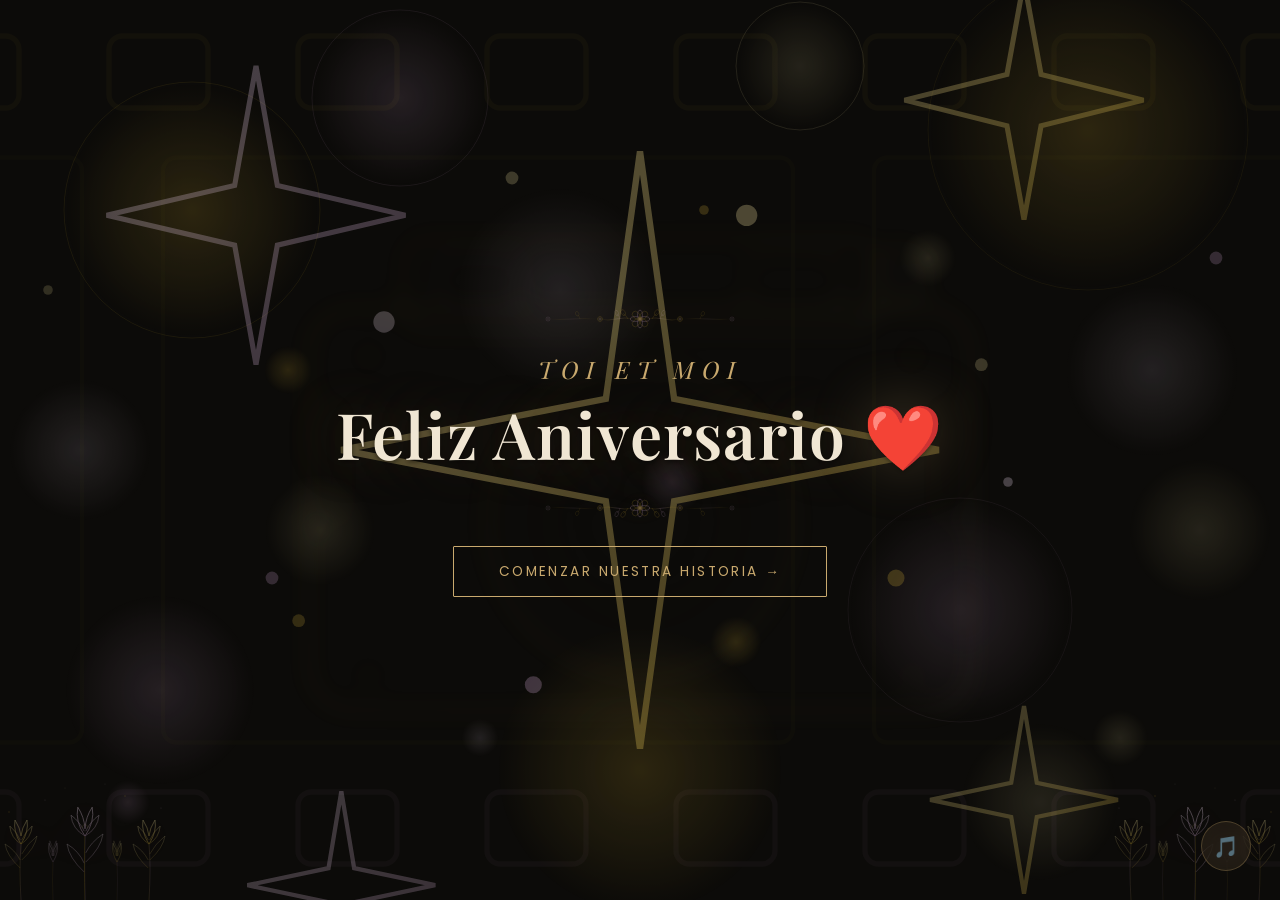
<file: index.html>
<!DOCTYPE html>
<html lang="es">
<head>
  <meta charset="UTF-8"/>
  <meta name="viewport" content="width=device-width, initial-scale=1.0"/>

  <!-- ═══ OPEN GRAPH ═══ -->
  <meta property="og:title"        content="Toi et Moi ❤️"/>
  <meta property="og:description"  content="Feliz Aniversario — Un regalo especial para ti, corazón 🌷"/>
  <meta property="og:image"        content="img/foto-novios.jpg"/>
  <meta property="og:image:width"  content="1200"/>
  <meta property="og:image:height" content="630"/>
  <meta property="og:type"         content="website"/>
  <meta property="og:url"          content="https://toi-et-moi.netlify.app"/>
  <meta name="twitter:card"        content="summary_large_image"/>
  <meta name="twitter:title"       content="Toi et Moi ❤️"/>
  <meta name="twitter:description" content="Feliz Aniversario 🌷"/>
  <meta name="twitter:image"       content="img/foto-novios.jpg"/>

  <title>Toi et Moi ❤️</title>

  <!-- ═══ TIPOGRAFÍAS ═══ -->
  <link rel="preconnect" href="https://fonts.googleapis.com"/>
  <link rel="preconnect" href="https://fonts.gstatic.com" crossorigin/>
  <link href="https://fonts.googleapis.com/css2?family=Playfair+Display:ital,wght@0,400;0,600;0,700;1,400;1,600&family=Poppins:wght@300;400;500&display=swap" rel="stylesheet"/>

  <link rel="stylesheet" href="style.css"/>
</head>
<body>

  <!-- ══════════════════════════════════════
       ESCENA 1 — HERO / PORTADA
       ══════════════════════════════════════ -->
  <section class="scene" id="scene-1">

    <!-- Fondo: cámara enorme desenfocada -->
    <div class="hero-bg" aria-hidden="true">
      <img src="img/camera.svg" alt="" class="hero-camera"/>
    </div>

    <!-- Bokeh SVG -->
    <div class="hero-bokeh" aria-hidden="true">
      <img src="img/bokeh.svg" alt="" class="bokeh-svg"/>
    </div>

    <!-- Film texture SVG -->
    <div class="film-overlay" aria-hidden="true">
      <img src="img/film-texture.svg" alt="" class="film-svg"/>
    </div>

    <!-- Tulipanes laterales -->
    <div class="tulip-left" aria-hidden="true">
      <img src="img/tulips.svg" alt=""/>
    </div>
    <div class="tulip-right" aria-hidden="true">
      <img src="img/tulips.svg" alt=""/>
    </div>

    <!-- Sparkles -->
    <div class="sparkles-overlay" aria-hidden="true">
      <img src="img/sparkles.svg" alt="" class="sparkles-svg"/>
    </div>

    <!-- Contenido central -->
    <div class="hero-content">
      <div class="floral-top" aria-hidden="true">
        <img src="img/floral-divider.svg" alt="" class="floral-svg floral-svg--top"/>
      </div>

      <p  class="hero-eyebrow  anim-fade-up" style="--d:0.3s">Toi et Moi</p>
      <h1 class="hero-title    anim-fade-up" style="--d:0.7s">
        Feliz Aniversario&nbsp;❤️
      </h1>

      <div class="floral-bottom" aria-hidden="true">
        <img src="img/floral-divider.svg" alt="" class="floral-svg floral-svg--bottom"/>
      </div>

      <button
        class="btn-primary anim-fade-up"
        style="--d:1.2s"
        id="btn-comenzar"
      >
        Comenzar nuestra historia&nbsp;→
      </button>
    </div>

  </section>

  <!-- ══════════════════════════════════════
       ESCENA 2 — FLASH + POLAROID
       ══════════════════════════════════════ -->
  <section class="scene hidden" id="scene-2">

    <div class="film-overlay" aria-hidden="true">
      <img src="img/film-texture.svg" alt="" class="film-svg"/>
    </div>

    <div class="bokeh-subtle" aria-hidden="true">
      <img src="img/bokeh.svg" alt="" class="bokeh-svg bokeh-svg--soft"/>
    </div>

    <!-- Cámara centrada que "dispara" -->
    <div class="s2-camera-wrap" id="s2-camera-wrap">
      <img src="img/camera.svg" alt="" class="s2-camera-img"/>
      <div class="s2-flash-burst" id="s2-flash-burst" aria-hidden="true"></div>
    </div>

    <!-- Polaroid que sale de la cámara -->
    <div class="polaroid-wrap hidden" id="polaroid-wrap">
      <div class="polaroid" id="polaroid">
        <div class="polaroid-inner">
          <div class="polaroid-reveal" id="polaroid-reveal">
            <img
              src="img/foto-novios.jpg"
              alt="Nosotros ❤️"
              class="polaroid-img"
              id="polaroid-img"
            />
          </div>
        </div>
        <p class="polaroid-caption">Nosotros ❤️</p>
      </div>
    </div>

  </section>

  <!-- ══════════════════════════════════════
       ESCENA 3 — CARTA (máquina de escribir)
       ══════════════════════════════════════ -->
  <section class="scene hidden" id="scene-3">

    <div class="film-overlay" aria-hidden="true">
      <img src="img/film-texture.svg" alt="" class="film-svg"/>
    </div>

    <div class="bokeh-subtle" aria-hidden="true">
      <img src="img/bokeh.svg" alt="" class="bokeh-svg bokeh-svg--soft"/>
    </div>

    <!-- Sparkles decorativos -->
    <div class="sparkles-overlay sparkles-overlay--soft" aria-hidden="true">
      <img src="img/sparkles.svg" alt="" class="sparkles-svg"/>
    </div>

    <div class="s3-layout">

      <!-- Polaroid a la izquierda -->
      <div class="s3-photo anim-slide-left" style="--d:0.2s">
        <div class="polaroid polaroid--small">
          <div class="polaroid-inner">
            <img
              src="img/foto-novios.jpg"
              alt="Nosotros ❤️"
              class="polaroid-img"
            />
          </div>
          <p class="polaroid-caption">Nosotros ❤️</p>
        </div>
      </div>

      <!-- Carta a la derecha -->
      <div class="s3-carta anim-slide-right" style="--d:0.4s">
        <div class="floral-carta-top" aria-hidden="true">
          <img src="img/floral-divider.svg" alt="" class="floral-svg floral-svg--carta"/>
        </div>

        <h2 class="carta-title">Feliz Aniversario</h2>

        <p class="carta-text" id="typewriter-text"></p>

        <!-- Botón aparece al terminar el typewriter -->
        <div class="s3-btn-wrap hidden" id="s3-btn-wrap">
          <button class="btn-heart" id="btn-abrazo">
            Descubre ❤️
          </button>
        </div>
      </div>

    </div>

  </section>

  <!-- ══════════════════════════════════════
       ESCENA 4 — CORAZONES / EXPLOSIÓN
       ══════════════════════════════════════ -->
  <section class="scene hidden" id="scene-4">

    <div class="film-overlay" aria-hidden="true">
      <img src="img/film-texture.svg" alt="" class="film-svg"/>
    </div>

    <!-- Lluvia de símbolos -->
    <div class="rain-container" id="rain-container" aria-hidden="true"></div>

    <!-- Anillos de expansión -->
    <div class="burst-rings" id="burst-rings" aria-hidden="true">
      <div class="burst-ring br1"></div>
      <div class="burst-ring br2"></div>
      <div class="burst-ring br3"></div>
    </div>

    <!-- Sparkles grandes -->
    <div class="sparkles-overlay sparkles-overlay--full" aria-hidden="true">
      <img src="img/sparkles.svg" alt="" class="sparkles-svg sparkles-svg--big"/>
    </div>

    <div class="s4-center">
      <p class="s4-word anim-pop" style="--d:0.1s">❤️</p>
      <p class="s4-word anim-pop" style="--d:0.35s">🌸</p>
      <p class="s4-word anim-pop" style="--d:0.6s">✨</p>
    </div>

  </section>

  <!-- ══════════════════════════════════════
       ESCENA 5 — FOTO COLGADA
       ══════════════════════════════════════ -->
  <section class="scene hidden" id="scene-5">

    <div class="film-overlay" aria-hidden="true">
      <img src="img/film-texture.svg" alt="" class="film-svg"/>
    </div>

    <div class="bokeh-subtle" aria-hidden="true">
      <img src="img/bokeh.svg" alt="" class="bokeh-svg bokeh-svg--soft"/>
    </div>

    <!-- SVGs decorativos flotantes -->
    <div class="s5-deco" aria-hidden="true">
      <img src="img/watermelon.svg" alt="" class="deco-svg deco-watermelon"/>
      <img src="img/chocolate.svg"  alt="" class="deco-svg deco-chocolate"/>
      <img src="img/pin.svg"        alt="" class="deco-svg deco-pin"/>
    </div>

    <!-- Foto colgada con hilo -->
    <div class="hung-wrap" id="hung-wrap">
      <div class="hung-nail" aria-hidden="true">📎</div>
      <div class="hung-string" aria-hidden="true"></div>
      <div class="hung-photo" id="hung-photo">
        <img
          src="img/foto-novios.jpg"
          alt="Nosotros ❤️"
          class="hung-img"
        />
        <div class="hung-heart" aria-hidden="true">❤️</div>
      </div>
    </div>

    <p class="s5-quote anim-fade-up" style="--d:1s">
      Gracias por escribir la historia<br/>más bonita de mi vida
    </p>

    <!-- Botón siguiente -->
    <button class="btn-sobre anim-fade-up" style="--d:1.6s" id="btn-sobre">
      Leer tu carta&nbsp;✉️
    </button>

  </section>

  <!-- ══════════════════════════════════════
       ESCENA 6 — SOBRE / CARTA FINAL
       ══════════════════════════════════════ -->
  <section class="scene hidden" id="scene-6">

    <div class="film-overlay" aria-hidden="true">
      <img src="img/film-texture.svg" alt="" class="film-svg"/>
    </div>

    <div class="bokeh-subtle" aria-hidden="true">
      <img src="img/bokeh.svg" alt="" class="bokeh-svg bokeh-svg--soft"/>
    </div>

    <!-- Tulipanes cierre -->
    <div class="tulip-left tulip-left--s6" aria-hidden="true">
      <img src="img/tulips.svg" alt=""/>
    </div>
    <div class="tulip-right tulip-right--s6" aria-hidden="true">
      <img src="img/tulips.svg" alt=""/>
    </div>

    <!-- Lluvia de tulipanes, corazones y sandías -->
    <div class="letter-rain" id="letter-rain" aria-hidden="true"></div>

    <!-- Sparkles -->
    <div class="sparkles-overlay sparkles-overlay--soft" aria-hidden="true">
      <img src="img/sparkles.svg" alt="" class="sparkles-svg"/>
    </div>

    <!-- Ícono sobre -->
    <div class="s6-envelope anim-pop" style="--d:0.2s">✉️</div>

    <!-- Carta final -->
    <div class="s6-letter anim-fade-up" style="--d:0.6s">

      <div class="floral-carta-top" aria-hidden="true">
        <img src="img/floral-divider.svg" alt="" class="floral-svg floral-svg--carta"/>
      </div>

      <p class="s6-para-ti">Para ti ❤️</p>

      <div class="s6-text" id="s6-text">
        <p>
          Gracias por llenar mi vida de momentos tan hermosos,
          dulces e inolvidables.
        </p>
        <p>
          Cada día contigo florece como los tulipanes que tanto amas;
          es tan dulce como esa fruta que lleva tu nombre y tan mágico
          como ese universo de luces, cámaras y transiciones que refleja
          la forma tan bonita en la que ves el mundo.
        </p>
        <p>
          Contigo aprendí que el hogar no siempre es un lugar;
          a veces tiene un nombre, una sonrisa y un abrazo.
        </p>
        <p class="s6-highlight">Eres mi lugar favorito.</p>
        <p>
          Gracias por cada risa, cada aventura, cada fotografía que guarda
          nuestros recuerdos y por hacer que incluso los días más sencillos
          se conviertan en mis favoritos.
        </p>
        <p>
          Hoy solo quiero recordarte cuánto te amo y lo agradecido que estoy
          por compartir mi vida contigo.
        </p>
        <p class="s6-firma">
          Feliz Aniversario, corazón mío.<br/>
          <span>Te amo infinitamente. ❤️</span>
        </p>
      </div>

      <div class="floral-carta-bottom" aria-hidden="true">
        <img src="img/floral-divider.svg" alt="" class="floral-svg floral-svg--carta"/>
      </div>

      <!-- Cierre final -->
      <div class="s6-closing" id="s6-closing">
        <p class="s6-closing-intro">Aquí todavía faltan muchas fotografías…</p>
        <p class="s6-dots">. . .</p>
        <p class="s6-closing-main">
          Porque mis recuerdos favoritos<br/>
          todavía no los hemos vivido.
        </p>
        <p class="s6-dots">. . .</p>
        <p class="s6-closing-siempre">Siempre tú.</p>
        <p class="s6-closing-siempre">Siempre nosotros.</p>
        <p class="s6-closing-heart">❤️</p>
      </div>

      <button class="btn-restart" id="btn-restart">
        Volver al inicio&nbsp;🔄
      </button>

    </div>

  </section>

  <!-- ══════════════════════════════════════
       TRANSICIÓN FLASH GLOBAL
       ══════════════════════════════════════ -->
  <div class="flash-overlay" id="flash-overlay" aria-hidden="true"></div>

  <!-- ══════════════════════════════════════
       BOTÓN MÚSICA
       ══════════════════════════════════════ -->
  <button class="music-btn" id="music-btn" aria-label="Música">🎵</button>

  <audio id="bg-music" loop>
    <source src="music/je-taime.mp3" type="audio/mpeg"/>
  </audio>

  <script src="script.js"></script>
</body>
</html>
</file>
<file: style.css>
/* ══════════════════════════════════════════════
   RESET & VARIABLES
   ══════════════════════════════════════════════ */
*, *::before, *::after {
  margin: 0;
  padding: 0;
  box-sizing: border-box;
}

:root {
  --bg:          #0c0b09;
  --gold:        #c9a96e;
  --gold-light:  #e8d5b0;
  --rose:        #d4a0c0;
  --cream:       #f0e6d3;
  --muted:       #7a6a5a;
  --white:       #ffffff;

  --serif:       'Playfair Display', Georgia, serif;
  --sans:        'Poppins', 'Helvetica Neue', Arial, sans-serif;

  --ease:        cubic-bezier(0.4, 0, 0.2, 1);
  --spring:      cubic-bezier(0.34, 1.56, 0.64, 1);
}

html, body {
  width: 100%;
  height: 100%;
  background: var(--bg);
  color: var(--cream);
  font-family: var(--sans);
  font-weight: 300;
  overflow: hidden;
}

img { display: block; max-width: 100%; }
button { font-family: var(--sans); cursor: pointer; }

/* ══════════════════════════════════════════════
   ESCENAS
   ══════════════════════════════════════════════ */
.scene {
  position: fixed;
  inset: 0;
  width: 100%;
  height: 100%;
  display: flex;
  flex-direction: column;
  align-items: center;
  justify-content: center;
  overflow: hidden;
  opacity: 1;
  transform: translateY(0);
  transition: opacity 0.7s var(--ease), transform 0.7s var(--ease);
  z-index: 1;
}

.scene.hidden {
  opacity: 0;
  pointer-events: none;
  transform: translateY(24px);
}

.scene.visible {
  opacity: 1;
  pointer-events: all;
  transform: translateY(0);
}

/* ══════════════════════════════════════════════
   CAPAS GLOBALES (bokeh, film, sparkles)
   ══════════════════════════════════════════════ */

/* Film texture */
.film-overlay {
  position: absolute;
  inset: 0;
  pointer-events: none;
  z-index: 2;
  overflow: hidden;
}

.film-svg {
  width: 100%;
  height: 100%;
  object-fit: cover;
  opacity: 0.06;
  mix-blend-mode: screen;
}

/* Bokeh */
.hero-bokeh,
.bokeh-subtle {
  position: absolute;
  inset: 0;
  pointer-events: none;
  z-index: 1;
  overflow: hidden;
}

.bokeh-svg {
  width: 100%;
  height: 100%;
  object-fit: cover;
  opacity: 0.55;
  animation: bokehDrift 12s ease-in-out infinite alternate;
}

.bokeh-svg--soft {
  opacity: 0.3;
}

@keyframes bokehDrift {
  0%   { transform: scale(1)    translate(0, 0);       }
  100% { transform: scale(1.08) translate(20px, 15px); }
}

/* Sparkles */
.sparkles-overlay {
  position: absolute;
  inset: 0;
  pointer-events: none;
  z-index: 3;
  overflow: hidden;
}

.sparkles-svg {
  width: 100%;
  height: 100%;
  object-fit: cover;
  opacity: 0.4;
  animation: sparkleTwinkle 4s ease-in-out infinite alternate;
}

.sparkles-overlay--soft .sparkles-svg {
  opacity: 0.2;
}

.sparkles-overlay--full .sparkles-svg {
  opacity: 0.7;
}

.sparkles-svg--big {
  animation: sparklePulse 2s ease-in-out infinite alternate;
}

@keyframes sparkleTwinkle {
  0%   { opacity: 0.25; transform: scale(1);    }
  100% { opacity: 0.5;  transform: scale(1.04); }
}

@keyframes sparklePulse {
  0%   { opacity: 0.5; transform: scale(0.98); }
  100% { opacity: 0.9; transform: scale(1.05); }
}

/* ══════════════════════════════════════════════
   FLORAL DIVIDER
   ══════════════════════════════════════════════ */
.floral-top,
.floral-bottom {
  display: flex;
  justify-content: center;
  width: 100%;
}

.floral-svg {
  width: clamp(160px, 30vw, 320px);
  opacity: 0.6;
  filter: drop-shadow(0 0 8px rgba(201,169,110,0.25));
}

.floral-svg--top {
  margin-bottom: 0.5rem;
}

.floral-svg--bottom {
  margin-top: 0.5rem;
  transform: scaleY(-1);
}

.floral-svg--carta {
  width: clamp(100px, 20vw, 200px);
  opacity: 0.45;
  margin: 0.4rem 0;
}

/* ══════════════════════════════════════════════
   ESCENA 1 — HERO
   ══════════════════════════════════════════════ */
.hero-bg {
  position: absolute;
  inset: 0;
  display: flex;
  align-items: center;
  justify-content: center;
  z-index: 0;
  pointer-events: none;
}

.hero-camera {
  width: min(95vw, 860px);
  height: auto;
  opacity: 0.07;
  filter: blur(10px) brightness(0.9) contrast(1.1)
          drop-shadow(0 0 80px rgba(201,169,110,0.2));
  transform: scale(1.1);
  animation: cameraPulse 9s ease-in-out infinite alternate;
}

@keyframes cameraPulse {
  0%   { opacity: 0.05; transform: scale(1.08); }
  100% { opacity: 0.10; transform: scale(1.14); }
}

/* Tulipanes */
.tulip-left,
.tulip-right {
  position: absolute;
  bottom: 0;
  z-index: 4;
  pointer-events: none;
}

.tulip-left  { left: -15px; }
.tulip-right { right: -15px; transform: scaleX(-1); }

.tulip-left  img,
.tulip-right img {
  width: clamp(90px, 16vw, 200px);
  opacity: 0.38;
  filter: drop-shadow(0 0 18px rgba(212,160,192,0.3));
  animation: tulipSway 7s ease-in-out infinite alternate;
  transform-origin: bottom center;
}

.tulip-right img { animation-delay: 1.2s; }

@keyframes tulipSway {
  0%   { transform: rotate(-2deg); }
  100% { transform: rotate(2.5deg); }
}

/* Contenido hero */
.hero-content {
  position: relative;
  z-index: 5;
  text-align: center;
  padding: 2rem;
  display: flex;
  flex-direction: column;
  align-items: center;
  gap: 0.6rem;
}

.hero-eyebrow {
  font-family: var(--serif);
  font-style: italic;
  font-size: clamp(1rem, 2.8vw, 1.5rem);
  color: var(--gold);
  letter-spacing: 0.3em;
  text-transform: uppercase;
  opacity: 0.9;
}

.hero-title {
  font-family: var(--serif);
  font-size: clamp(2rem, 5.5vw, 4rem);
  color: var(--cream);
  line-height: 1.25;
  text-shadow:
    0 0 60px rgba(201,169,110,0.3),
    0 2px 4px rgba(0,0,0,0.5);
  letter-spacing: 0.02em;
  font-weight: 600;
}

/* ══════════════════════════════════════════════
   BOTONES
   ══════════════════════════════════════════════ */
.btn-primary {
  margin-top: 0.8rem;
  padding: 0.9rem 2.8rem;
  background: transparent;
  border: 1.5px solid var(--gold);
  color: var(--gold);
  font-family: var(--sans);
  font-size: 0.85rem;
  font-weight: 400;
  letter-spacing: 0.18em;
  text-transform: uppercase;
  transition: background 0.35s, color 0.35s, box-shadow 0.35s;
  border-radius: 1px;
}

.btn-primary:hover {
  background: var(--gold);
  color: var(--bg);
  box-shadow: 0 0 35px rgba(201,169,110,0.5);
}

.btn-heart {
  padding: 0.85rem 2.4rem;
  background: transparent;
  border: 1.5px solid var(--rose);
  color: var(--rose);
  font-family: var(--sans);
  font-size: 0.88rem;
  font-weight: 400;
  letter-spacing: 0.15em;
  text-transform: uppercase;
  transition: background 0.35s, color 0.35s, box-shadow 0.35s;
  border-radius: 1px;
  animation: heartPulse 2.5s ease-in-out infinite;
}

.btn-heart:hover {
  background: var(--rose);
  color: var(--bg);
  box-shadow: 0 0 30px rgba(212,160,192,0.5);
  animation: none;
}

@keyframes heartPulse {
  0%,100% { box-shadow: 0 0 0   rgba(212,160,192,0);   }
  50%      { box-shadow: 0 0 20px rgba(212,160,192,0.4); }
}

.btn-sobre {
  padding: 0.8rem 2.2rem;
  background: transparent;
  border: 1.5px solid var(--gold);
  color: var(--gold);
  font-family: var(--sans);
  font-size: 0.85rem;
  font-weight: 400;
  letter-spacing: 0.15em;
  text-transform: uppercase;
  transition: background 0.35s, color 0.35s, box-shadow 0.35s;
  border-radius: 1px;
  position: relative;
  z-index: 5;
  margin-top: 1.2rem;
}

.btn-sobre:hover {
  background: var(--gold);
  color: var(--bg);
  box-shadow: 0 0 30px rgba(201,169,110,0.5);
}

.btn-restart {
  padding: 0.65rem 1.8rem;
  background: transparent;
  border: 1px solid var(--muted);
  color: var(--muted);
  font-family: var(--sans);
  font-size: 0.8rem;
  font-weight: 400;
  letter-spacing: 0.14em;
  text-transform: uppercase;
  transition: border-color 0.3s, color 0.3s;
  border-radius: 1px;
  margin-top: 2rem;
}

.btn-restart:hover {
  border-color: var(--cream);
  color: var(--cream);
}

/* ══════════════════════════════════════════════
   FLASH OVERLAY
   ══════════════════════════════════════════════ */
.flash-overlay {
  position: fixed;
  inset: 0;
  background: white;
  z-index: 9999;
  opacity: 0;
  pointer-events: none;
}

.flash-overlay.flash-active {
  animation: doFlash 0.55s ease forwards;
}

@keyframes doFlash {
  0%   { opacity: 0; }
  18%  { opacity: 1; }
  100% { opacity: 0; }
}

/* ══════════════════════════════════════════════
   ESCENA 2 — CÁMARA + POLAROID
   ══════════════════════════════════════════════ */
.s2-camera-wrap {
  position: relative;
  z-index: 4;
  display: flex;
  align-items: center;
  justify-content: center;
}

.s2-camera-img {
  width: clamp(180px, 30vw, 320px);
  opacity: 0.85;
  filter: drop-shadow(0 0 30px rgba(201,169,110,0.25));
  animation: cameraShake 0s;
}

.s2-camera-img.shaking {
  animation: cameraShake 0.35s ease;
}

@keyframes cameraShake {
  0%,100% { transform: translate(0,0) rotate(0deg); }
  20%      { transform: translate(-4px, -3px) rotate(-1deg); }
  40%      { transform: translate(4px, 2px)  rotate(1deg);  }
  60%      { transform: translate(-3px, 1px) rotate(-0.5deg); }
  80%      { transform: translate(2px, -2px) rotate(0.5deg); }
}

.s2-flash-burst {
  position: absolute;
  inset: 0;
  border-radius: 50%;
  background: radial-gradient(circle, rgba(255,255,255,0.9) 0%, transparent 70%);
  opacity: 0;
  pointer-events: none;
}

.s2-flash-burst.burst-active {
  animation: burstFlash 0.4s ease forwards;
}

@keyframes burstFlash {
  0%   { opacity: 0;   transform: scale(0.2); }
  30%  { opacity: 1;   transform: scale(1.5); }
  100% { opacity: 0;   transform: scale(2.5); }
}

/* Polaroid */
.polaroid-wrap {
  position: absolute;
  z-index: 5;
  bottom: 0;
  display: flex;
  align-items: flex-end;
  justify-content: center;
}

.polaroid-wrap.ejecting {
  animation: polaroidEject 0.9s var(--spring) forwards;
}

@keyframes polaroidEject {
  0%   { transform: translateY(100%) rotate(8deg); opacity: 0; }
  60%  { transform: translateY(-20px) rotate(-2deg); opacity: 1; }
  100% { transform: translateY(0) rotate(-1.5deg); opacity: 1; }
}

.polaroid {
  background: #f5f0e8;
  padding: 12px 12px 42px;
  box-shadow:
    0 6px 30px rgba(0,0,0,0.55),
    0 0 0 1px rgba(255,255,255,0.04);
  transform: rotate(-1.5deg);
  transition: transform 0.4s var(--spring);
}

.polaroid:hover { transform: rotate(0deg) scale(1.03); }

.polaroid--small .polaroid-inner {
  width: clamp(140px, 22vw, 200px);
  height: clamp(140px, 22vw, 200px);
}

.polaroid-inner {
  width: clamp(180px, 28vw, 250px);
  height: clamp(180px, 28vw, 250px);
  overflow: hidden;
  background: #1a1510;
  position: relative;
}

/* Revelado de la foto */
.polaroid-reveal {
  position: absolute;
  inset: 0;
  overflow: hidden;
}

.polaroid-img {
  width: 100%;
  height: 100%;
  object-fit: cover;
  filter: sepia(0.2) contrast(1.05) brightness(0.95);
  transition: filter 0.5s;
}

.polaroid:hover .polaroid-img {
  filter: sepia(0) contrast(1.08) brightness(1);
}

/* Efecto revelado: la foto aparece de arriba hacia abajo */
.polaroid-reveal::after {
  content: '';
  position: absolute;
  inset: 0;
  background: #1a1510;
  transform-origin: top;
  transform: scaleY(1);
  transition: transform 2s ease;
}

.polaroid-reveal.revealed::after {
  transform: scaleY(0);
}

.polaroid-caption {
  text-align: center;
  margin-top: 8px;
  font-family: var(--serif);
  font-style: italic;
  font-size: 0.88rem;
  color: #5a4a3a;
}

/* ══════════════════════════════════════════════
   ESCENA 3 — CARTA
   ══════════════════════════════════════════════ */
.s3-layout {
  position: relative;
  z-index: 4;
  display: flex;
  align-items: flex-start;
  justify-content: center;
  gap: clamp(1.5rem, 4vw, 4rem);
  padding: 2rem;
  width: 100%;
  max-width: 900px;
  flex-wrap: wrap;
}

.s3-photo {
  flex-shrink: 0;
}

.s3-carta {
  flex: 1;
  min-width: 260px;
  max-width: 440px;
  display: flex;
  flex-direction: column;
  align-items: flex-start;
  gap: 0.6rem;
}

.carta-title {
  font-family: var(--serif);
  font-size: clamp(1.4rem, 3vw, 2.1rem);
  color: var(--gold-light);
  font-weight: 600;
  letter-spacing: 0.02em;
  line-height: 1.3;
}

.carta-text {
  font-family: var(--sans);
  font-size: clamp(0.88rem, 1.7vw, 1rem);
  color: var(--cream);
  line-height: 1.9;
  opacity: 0.88;
  font-weight: 300;
  min-height: 3.5em;
}

/* Cursor máquina de escribir */
.carta-text::after {
  content: '|';
  color: var(--gold);
  animation: blink 0.7s step-end infinite;
  margin-left: 1px;
}

.carta-text.done::after { display: none; }

@keyframes blink { 50% { opacity: 0; } }

.s3-btn-wrap {
  margin-top: 0.8rem;
}

.s3-btn-wrap.hidden { display: none; }

/* ══════════════════════════════════════════════
   ESCENA 4 — EXPLOSIÓN
   ══════════════════════════════════════════════ */
.burst-rings {
  position: absolute;
  inset: 0;
  display: flex;
  align-items: center;
  justify-content: center;
  pointer-events: none;
  z-index: 3;
}

.burst-ring {
  position: absolute;
  border-radius: 50%;
  opacity: 0;
}

.burst-ring.br1 {
  width: 60px; height: 60px;
  border: 2px solid var(--gold);
}
.burst-ring.br2 {
  width: 60px; height: 60px;
  border: 2px solid var(--rose);
}
.burst-ring.br3 {
  width: 60px; height: 60px;
  border: 1px dashed var(--cream);
}

.burst-ring.expanding {
  animation: ringExpand 1s ease forwards;
}

.burst-ring.br2.expanding { animation-delay: 0.15s; }
.burst-ring.br3.expanding { animation-delay: 0.30s; }

@keyframes ringExpand {
  0%   { opacity: 0.9; transform: scale(0.4); }
  100% { opacity: 0;   transform: scale(9);   }
}

.rain-container {
  position: absolute;
  inset: 0;
  pointer-events: none;
  z-index: 4;
  overflow: hidden;
}

.rain-item {
  position: absolute;
  font-size: 1.4rem;
  opacity: 0;
  animation: rainFall var(--dur, 1.2s) var(--delay, 0s) ease forwards;
}

@keyframes rainFall {
  0%   {
    opacity: 1;
    transform: translate(0, 0) rotate(0deg) scale(0.5);
  }
  60%  {
    opacity: 1;
    transform: translate(var(--tx, 0), var(--ty, -100px))
               rotate(var(--tr, 45deg)) scale(1.1);
  }
  100% {
    opacity: 0;
    transform: translate(var(--tx2, 0), var(--ty2, 200px))
               rotate(var(--tr2, 180deg)) scale(0.7);
  }
}

.s4-center {
  position: relative;
  z-index: 5;
  display: flex;
  gap: 2rem;
  align-items: center;
}

.s4-word {
  font-size: clamp(2.5rem, 8vw, 5rem);
  filter: drop-shadow(0 0 20px rgba(212,160,192,0.6));
}

/* ══════════════════════════════════════════════
   ESCENA 5 — FOTO COLGADA
   ══════════════════════════════════════════════ */
.s5-deco {
  position: absolute;
  inset: 0;
  pointer-events: none;
  z-index: 3;
}

.deco-svg {
  position: absolute;
  filter: drop-shadow(0 0 8px rgba(201,169,110,0.2));
}

.deco-watermelon {
  width: clamp(48px, 7vw, 72px);
  bottom: 14%;
  left: 5%;
  opacity: 0.55;
  animation: decoFloat 4.5s ease-in-out infinite alternate;
}

.deco-chocolate {
  width: clamp(48px, 7vw, 68px);
  bottom: 16%;
  right: 6%;
  opacity: 0.55;
  animation: decoFloat 5.5s ease-in-out infinite alternate;
  animation-delay: 1.2s;
}

.deco-pin {
  width: clamp(36px, 5vw, 54px);
  top: 10%;
  right: 9%;
  opacity: 0.5;
  animation: decoFloat 3.8s ease-in-out infinite alternate;
  animation-delay: 0.6s;
}

@keyframes decoFloat {
  0%   { transform: translateY(0)    rotate(0deg);  }
  100% { transform: translateY(-14px) rotate(6deg); }
}

/* Foto colgada */
.hung-wrap {
  position: relative;
  z-index: 4;
  display: flex;
  flex-direction: column;
  align-items: center;
  margin-bottom: 1rem;
}

.hung-nail {
  font-size: 1.8rem;
  filter: drop-shadow(0 2px 4px rgba(0,0,0,0.6));
  position: relative;
  z-index: 5;
}

.hung-string {
  width: 2px;
  height: 28px;
  background: linear-gradient(to bottom, rgba(201,169,110,0.7), rgba(201,169,110,0.1));
  margin-top: -2px;
}

.hung-photo {
  position: relative;
  background: #f5f0e8;
  padding: 10px 10px 38px;
  box-shadow:
    0 10px 40px rgba(0,0,0,0.65),
    0 0 0 1px rgba(255,255,255,0.03);
  transform-origin: top center;
  animation: photoSwing 6s ease-in-out infinite alternate;
}

/* La foto sube desde abajo */
.hung-wrap {
  opacity: 0;
  transform: translateY(60px);
}

.hung-wrap.rising {
  animation: photoRise 1s var(--spring) forwards;
}

@keyframes photoRise {
  to { opacity: 1; transform: translateY(0); }
}

@keyframes photoSwing {
  0%   { transform: rotate(-2deg); }
  100% { transform: rotate(2deg);  }
}

.hung-img {
  width: clamp(160px, 26vw, 240px);
  height: clamp(160px, 26vw, 240px);
  object-fit: cover;
  display: block;
  filter: sepia(0.18) contrast(1.05);
}

.hung-heart {
  position: absolute;
  bottom: 9px;
  right: 12px;
  font-size: 1rem;
  animation: heartBeat 1.9s ease-in-out infinite;
}

@keyframes heartBeat {
  0%,100% { transform: scale(1);    }
  50%      { transform: scale(1.3); }
}

.s5-quote {
  position: relative;
  z-index: 4;
  font-family: var(--serif);
  font-style: italic;
  font-size: clamp(1rem, 2.8vw, 1.6rem);
  color: var(--gold-light);
  text-align: center;
  line-height: 1.75;
  letter-spacing: 0.02em;
  padding: 0 2rem;
}

/* ══════════════════════════════════════════════
   ESCENA 6 — CARTA FINAL
   ══════════════════════════════════════════════ */
.tulip-left--s6  { left: -12px; opacity: 0.28; }
.tulip-right--s6 { right: -12px; opacity: 0.28; }

.letter-rain {
  position: absolute;
  inset: 0;
  pointer-events: none;
  z-index: 3;
  overflow: hidden;
}

.letter-rain-item {
  position: absolute;
  top: -60px;
  font-size: clamp(1rem, 2.5vw, 1.6rem);
  opacity: 0;
  animation: letterRainFall var(--dur) var(--delay) linear forwards;
}

@keyframes letterRainFall {
  0%   { opacity: 0;   transform: translateY(0)    rotate(0deg);   }
  10%  { opacity: 0.7; }
  90%  { opacity: 0.5; }
  100% { opacity: 0;   transform: translateY(110vh) rotate(var(--rot, 30deg)); }
}

.s6-envelope {
  font-size: clamp(2.2rem, 5vw, 3.2rem);
  position: relative;
  z-index: 5;
  margin-bottom: 0.2rem;
}

.s6-letter {
  position: relative;
  z-index: 5;
  max-width: 600px;
  width: 100%;
  padding: 0 2rem;
  overflow-y: auto;
  max-height: 72vh;
  text-align: center;
  scrollbar-width: thin;
  scrollbar-color: rgba(201,169,110,0.25) transparent;
}

.s6-letter::-webkit-scrollbar { width: 3px; }
.s6-letter::-webkit-scrollbar-track { background: transparent; }
.s6-letter::-webkit-scrollbar-thumb {
  background: rgba(201,169,110,0.25);
  border-radius: 2px;
}

.s6-para-ti {
  font-family: var(--serif);
  font-size: clamp(1.6rem, 4vw, 2.4rem);
  color: var(--gold-light);
  font-weight: 600;
  margin-bottom: 1.2rem;
  letter-spacing: 0.03em;
}

.s6-text {
  display: flex;
  flex-direction: column;
  gap: 1rem;
  margin-bottom: 1.5rem;
}

.s6-text p {
  font-family: var(--sans);
  font-size: clamp(0.85rem, 1.7vw, 1rem);
  color: var(--cream);
  line-height: 1.95;
  opacity: 0.88;
  font-weight: 300;
}

.s6-highlight {
  font-family: var(--serif) !important;
  font-style: italic;
  font-size: clamp(1.1rem, 2.5vw, 1.4rem) !important;
  color: var(--gold) !important;
  opacity: 1 !important;
  text-shadow: 0 0 24px rgba(201,169,110,0.35);
}

.s6-firma {
  font-family: var(--serif) !important;
  font-style: italic;
  color: var(--gold-light) !important;
  opacity: 1 !important;
  margin-top: 0.4rem;
}

.s6-firma span {
  font-size: 1.1em;
  color: var(--rose);
}

/* Cierre final */
.s6-closing {
  display: flex;
  flex-direction: column;
  align-items: center;
  gap: 0.55rem;
  padding: 1.5rem 0 0.5rem;
  border-top: 1px solid rgba(201,169,110,0.18);
}

.s6-closing-intro {
  font-family: var(--sans);
  font-size: clamp(0.85rem, 1.8vw, 1rem);
  color: var(--muted);
  font-style: italic;
  font-weight: 300;
}

.s6-dots {
  font-family: var(--serif);
  color: var(--gold);
  opacity: 0.6;
  letter-spacing: 0.4em;
  font-size: 1.1rem;
}

.s6-closing-main {
  font-family: var(--serif);
  font-size: clamp(1.1rem, 2.8vw, 1.6rem);
  color: var(--cream);
  line-height: 1.7;
  letter-spacing: 0.01em;
}

.s6-closing-siempre {
  font-family: var(--serif);
  font-style: italic;
  font-size: clamp(1rem, 2.5vw, 1.3rem);
  color: var(--gold);
  letter-spacing: 0.04em;
}

.s6-closing-heart {
  font-size: clamp(1.8rem, 4vw, 2.5rem);
  animation: heartBeat 2s ease-in-out infinite;
  margin-top: 0.3rem;
}

/* ══════════════════════════════════════════════
   BOTÓN MÚSICA
   ══════════════════════════════════════════════ */
.music-btn {
  position: fixed;
  bottom: 1.8rem;
  right: 1.8rem;
  width: 50px;
  height: 50px;
  border-radius: 50%;
  background: rgba(201,169,110,0.1);
  border: 1px solid rgba(201,169,110,0.28);
  font-size: 1.3rem;
  display: flex;
  align-items: center;
  justify-content: center;
  z-index: 500;
  transition: background 0.3s, box-shadow 0.3s;
  backdrop-filter: blur(10px);
}

.music-btn:hover {
  background: rgba(201,169,110,0.22);
  box-shadow: 0 0 22px rgba(201,169,110,0.35);
}

.music-btn.playing {
  animation: musicGlow 2.2s ease-in-out infinite;
}

@keyframes musicGlow {
  0%,100% { box-shadow: 0 0 8px  rgba(201,169,110,0.25); }
  50%      { box-shadow: 0 0 24px rgba(201,169,110,0.6);  }
}

/* ══════════════════════════════════════════════
   ANIMACIONES DE ENTRADA
   ══════════════════════════════════════════════ */
.anim-fade-up {
  opacity: 0;
  transform: translateY(26px);
  animation: animFadeUp 0.8s var(--ease) forwards;
  animation-delay: var(--d, 0s);
}

@keyframes animFadeUp {
  to { opacity: 1; transform: translateY(0); }
}

.anim-pop {
  opacity: 0;
  transform: scale(0.55);
  animation: animPop 0.65s var(--spring) forwards;
  animation-delay: var(--d, 0s);
}

@keyframes animPop {
  to { opacity: 1; transform: scale(1); }
}

.anim-slide-left {
  opacity: 0;
  transform: translateX(-36px);
  animation: animSlideLeft 0.7s var(--ease) forwards;
  animation-delay: var(--d, 0s);
}

@keyframes animSlideLeft {
  to { opacity: 1; transform: translateX(0); }
}

.anim-slide-right {
  opacity: 0;
  transform: translateX(36px);
  animation: animSlideRight 0.7s var(--ease) forwards;
  animation-delay: var(--d, 0s);
}

@keyframes animSlideRight {
  to { opacity: 1; transform: translateX(0); }
}

/* ══════════════════════════════════════════════
   RESPONSIVE
   ══════════════════════════════════════════════ */
@media (max-width: 600px) {
  .s3-layout {
    flex-direction: column;
    align-items: center;
    gap: 1.4rem;
  }

  .s3-carta {
    align-items: center;
    text-align: center;
  }

  .tulip-left,
  .tulip-right {
    display: none;
  }

  .deco-watermelon { left: 1%; }
  .deco-chocolate  { right: 1%; }
}
</file>
